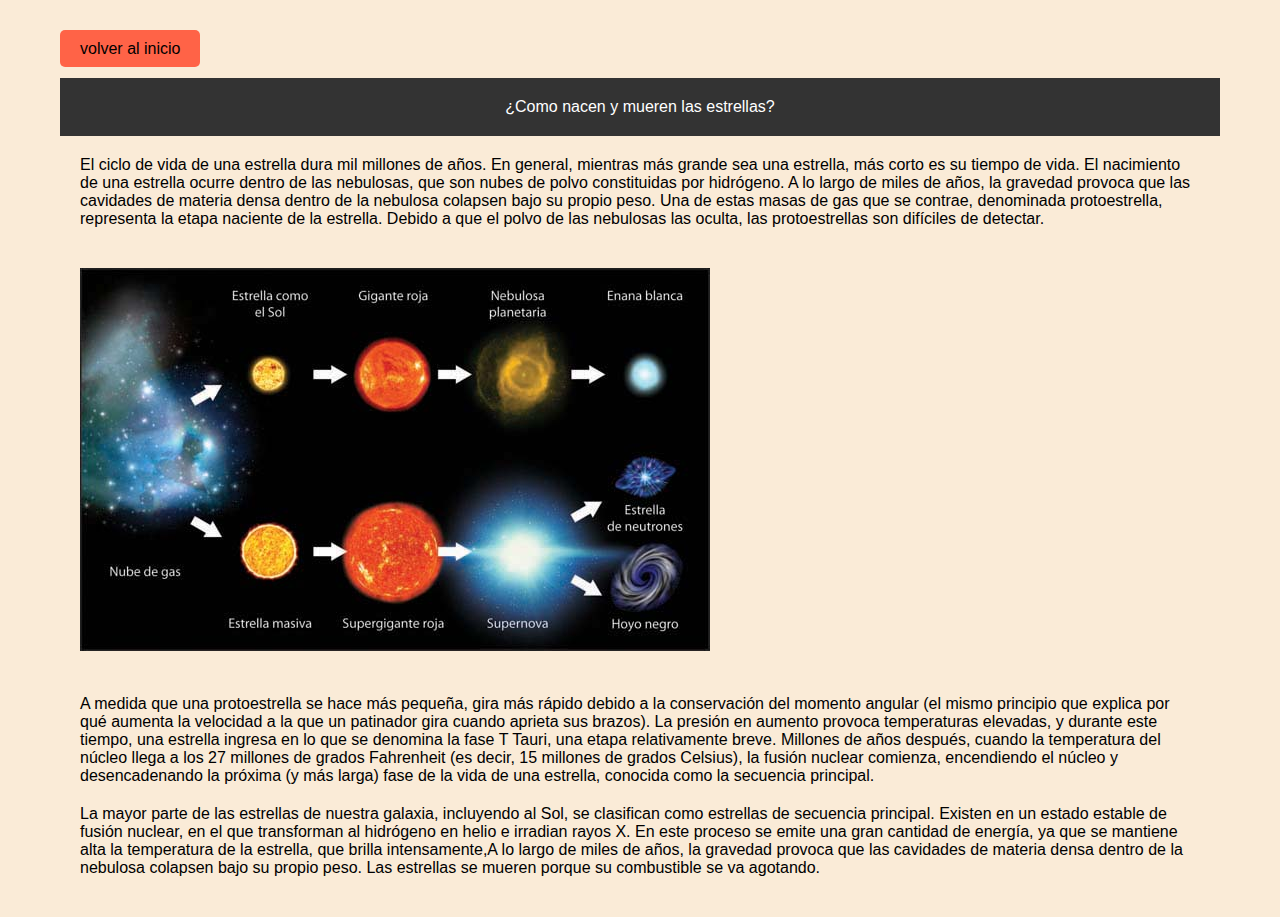
<file: index pagina web/index pagina web/index pagina web/contactos.html>
<!DOCTYPE html>
<html lang="en">

<head>
    <meta charset="UTF-8">
    <meta name="viewport" content="width=device-width, initial-scale=1.0">
    <link rel="stylesheet" href="estilocomonacenymuerenlasestrellas.css">
    <title>Document</title>
</head>

<body>
    <a href="Index.html">volver al inicio</a>

    <header>¿Como nacen y mueren las estrellas?</header>


    <section class="hero">

        <div>El ciclo de vida de una estrella dura mil millones de años. En general, mientras más grande sea una
            estrella, más corto es su tiempo de vida.

            El nacimiento de una estrella ocurre dentro de las nebulosas, que son nubes de polvo constituidas por
            hidrógeno. A lo largo de miles de años, la gravedad provoca que las cavidades de materia densa dentro de la
            nebulosa colapsen bajo su propio peso. Una de estas masas de gas que se contrae, denominada protoestrella,
            representa la etapa naciente de la estrella. Debido a que el polvo de las nebulosas las oculta, las
            protoestrellas son difíciles de detectar.</div>

        <img src="estrella 4.jpg" alt="">

        <div>A medida que una protoestrella se hace más pequeña, gira más rápido debido a la conservación del momento
            angular (el mismo principio que explica por qué aumenta la velocidad a la que un patinador gira cuando
            aprieta sus brazos). La presión en aumento provoca temperaturas elevadas, y durante este tiempo, una
            estrella ingresa en lo que se denomina la fase T Tauri, una etapa relativamente breve.

            Millones de años después, cuando la temperatura del núcleo llega a los 27 millones de grados Fahrenheit (es
            decir, 15 millones de grados Celsius), la fusión nuclear comienza, encendiendo el núcleo y desencadenando la
            próxima (y más larga) fase de la vida de una estrella, conocida como la secuencia principal. </div>

        <div>La mayor parte de las estrellas de nuestra galaxia, incluyendo al Sol, se clasifican como estrellas de
            secuencia principal. Existen en un estado estable de fusión nuclear, en el que transforman al hidrógeno en
            helio e irradian rayos X. En este proceso se emite una gran cantidad de energía, ya que se mantiene alta la
            temperatura de la estrella, que brilla intensamente,A lo largo de miles de años, la gravedad provoca que las
            cavidades de materia densa dentro de la nebulosa colapsen bajo su propio peso. Las estrellas se mueren
            porque su combustible se va agotando.

        </div>

    </section>
</body>

</html>
</file>
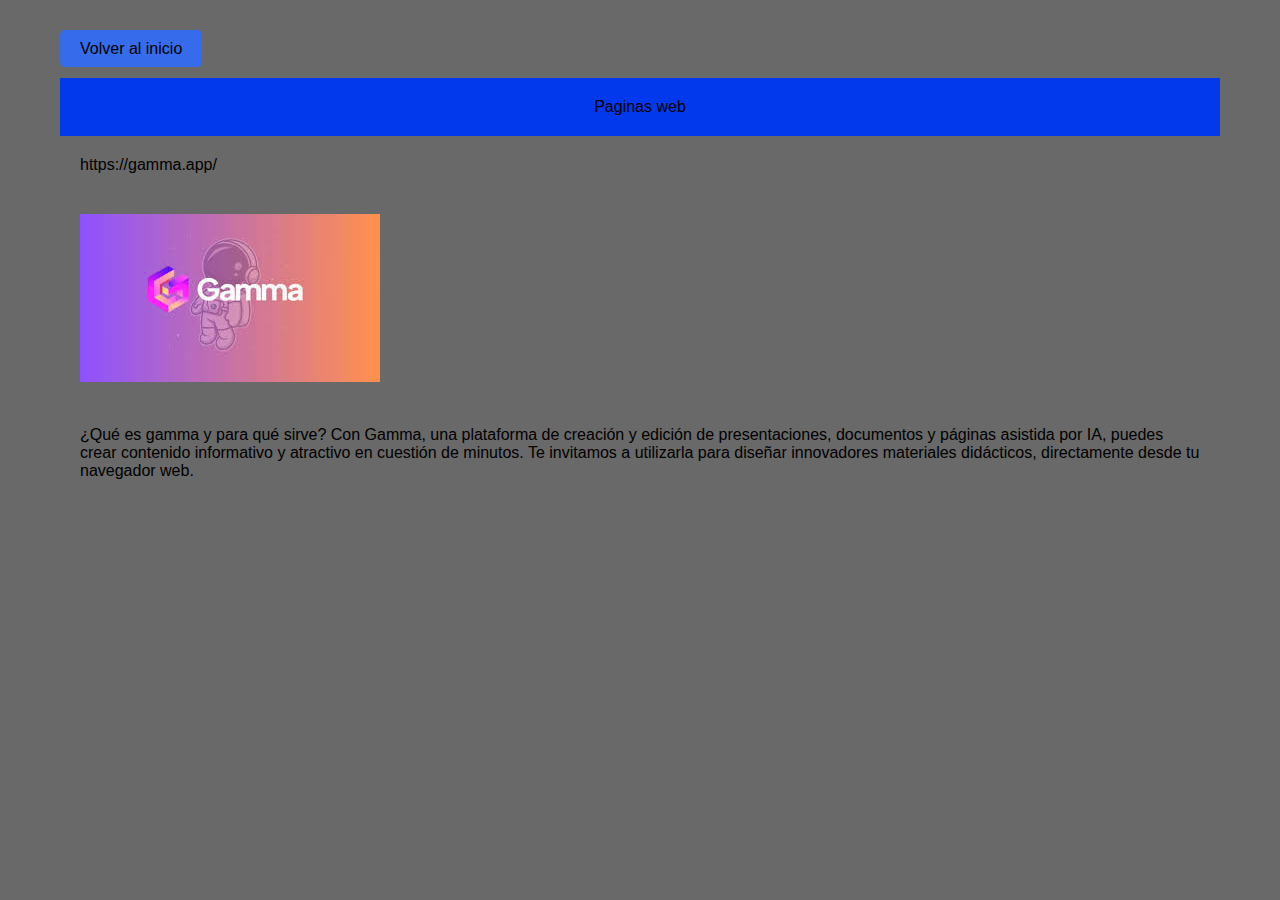
<file: index pagina web/index pagina web/index pagina web/paginas web.html>
<!DOCTYPE html>
<html lang="en">

<head>
    <meta charset="UTF-8">
    <meta name="viewport" content="width=device-width, initial-scale=1.0">
    <link rel="stylesheet" href="estilopaginasweb.css">
    <title>Document</title>
</head>

<body>
    <a href="Index.html">Volver al inicio</a>

    <header>Paginas web</header>

    <section class="hero">

        <div>https://gamma.app/</div>

        <img src="Gamma.jpeg" alt="">

        <div>¿Qué es gamma y para qué sirve?
            Con Gamma, una plataforma de creación y edición de presentaciones, documentos y páginas asistida por IA,
            puedes crear contenido informativo y atractivo en cuestión de minutos. Te invitamos a utilizarla para
            diseñar innovadores materiales didácticos, directamente desde tu navegador web.</div>
    </section>
</body>

</html>
</file>
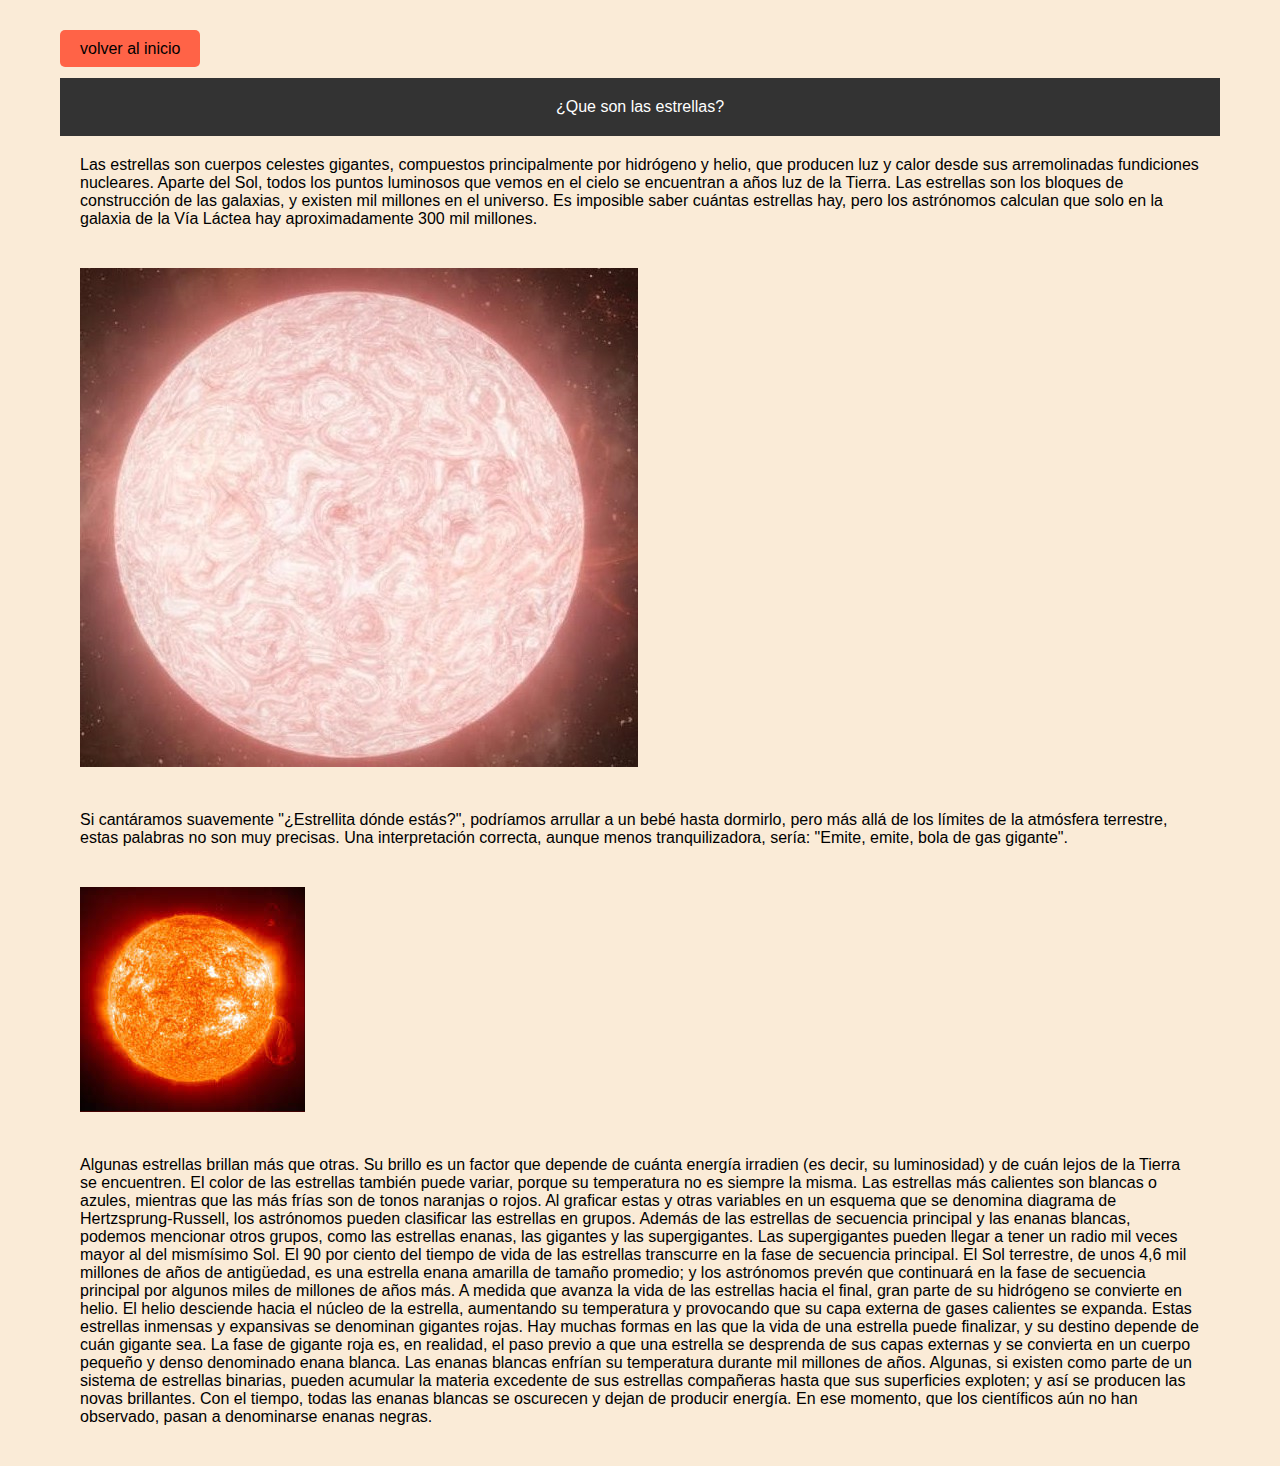
<file: index pagina web/index pagina web/index pagina web/quienesomos.html>
<!DOCTYPE html>
<html lang="en">

<head>
    <meta charset="UTF-8">
    <meta name="viewport" content="width=device-width, initial-scale=1.0">
    <link rel="stylesheet" href="estiloquesonlasestrellas.css">
    <title>Document</title>
</head>

<body>

    <a href="Index.html">volver al inicio</a>

    <header>¿Que son las estrellas?</header>

    <section class="hero">
        <div>Las estrellas son cuerpos celestes gigantes, compuestos principalmente por hidrógeno y helio, que producen
            luz
            y calor desde sus arremolinadas fundiciones nucleares. Aparte del Sol, todos los puntos luminosos que vemos
            en
            el cielo se encuentran a años luz de la Tierra. Las estrellas son los bloques de construcción de las
            galaxias, y
            existen mil millones en el universo. Es imposible saber cuántas estrellas hay, pero los astrónomos calculan
            que
            solo en la galaxia de la Vía Láctea hay aproximadamente 300 mil millones.
        </div>

        <img src="estrella real 1.jpg" alt="">

        <div>Si cantáramos suavemente "¿Estrellita dónde estás?", podríamos arrullar a un bebé hasta dormirlo, pero más
            allá
            de los límites de la atmósfera terrestre, estas palabras no son muy precisas. Una interpretación correcta,
            aunque menos tranquilizadora, sería: "Emite, emite, bola de gas gigante".</div>

            <img src="estrella real 2.jpeg" alt="">

        <div>
            Algunas estrellas brillan más que otras. Su brillo es un factor que depende de cuánta energía irradien (es
            decir, su luminosidad) y de cuán lejos de la Tierra se encuentren. El color de las estrellas también puede
            variar, porque su temperatura no es siempre la misma. Las estrellas más calientes son blancas o azules,
            mientras que las más frías son de tonos naranjas o rojos.

            Al graficar estas y otras variables en un esquema que se denomina diagrama de Hertzsprung-Russell, los
            astrónomos pueden clasificar las estrellas en grupos. Además de las estrellas de secuencia principal y las
            enanas blancas, podemos mencionar otros grupos, como las estrellas enanas, las gigantes y las supergigantes.
            Las supergigantes pueden llegar a tener un radio mil veces mayor al del mismísimo Sol.

            El 90 por ciento del tiempo de vida de las estrellas transcurre en la fase de secuencia principal. El Sol
            terrestre, de unos 4,6 mil millones de años de antigüedad, es una estrella enana amarilla de tamaño
            promedio; y los astrónomos prevén que continuará en la fase de secuencia principal por algunos miles de
            millones de años más.

            A medida que avanza la vida de las estrellas hacia el final, gran parte de su hidrógeno se convierte en
            helio. El helio desciende hacia el núcleo de la estrella, aumentando su temperatura y provocando que su capa
            externa de gases calientes se expanda. Estas estrellas inmensas y expansivas se denominan gigantes rojas.
            Hay muchas formas en las que la vida de una estrella puede finalizar, y su destino depende de cuán gigante
            sea.

            La fase de gigante roja es, en realidad, el paso previo a que una estrella se desprenda de sus capas
            externas y se convierta en un cuerpo pequeño y denso denominado enana blanca. Las enanas blancas enfrían su
            temperatura durante mil millones de años. Algunas, si existen como parte de un sistema de estrellas
            binarias, pueden acumular la materia excedente de sus estrellas compañeras hasta que sus superficies
            exploten; y así se producen las novas brillantes. Con el tiempo, todas las enanas blancas se oscurecen y
            dejan de producir energía. En ese momento, que los científicos aún no han observado, pasan a denominarse
            enanas negras.
        </div>

    </section>
</body>

</html>
</file>
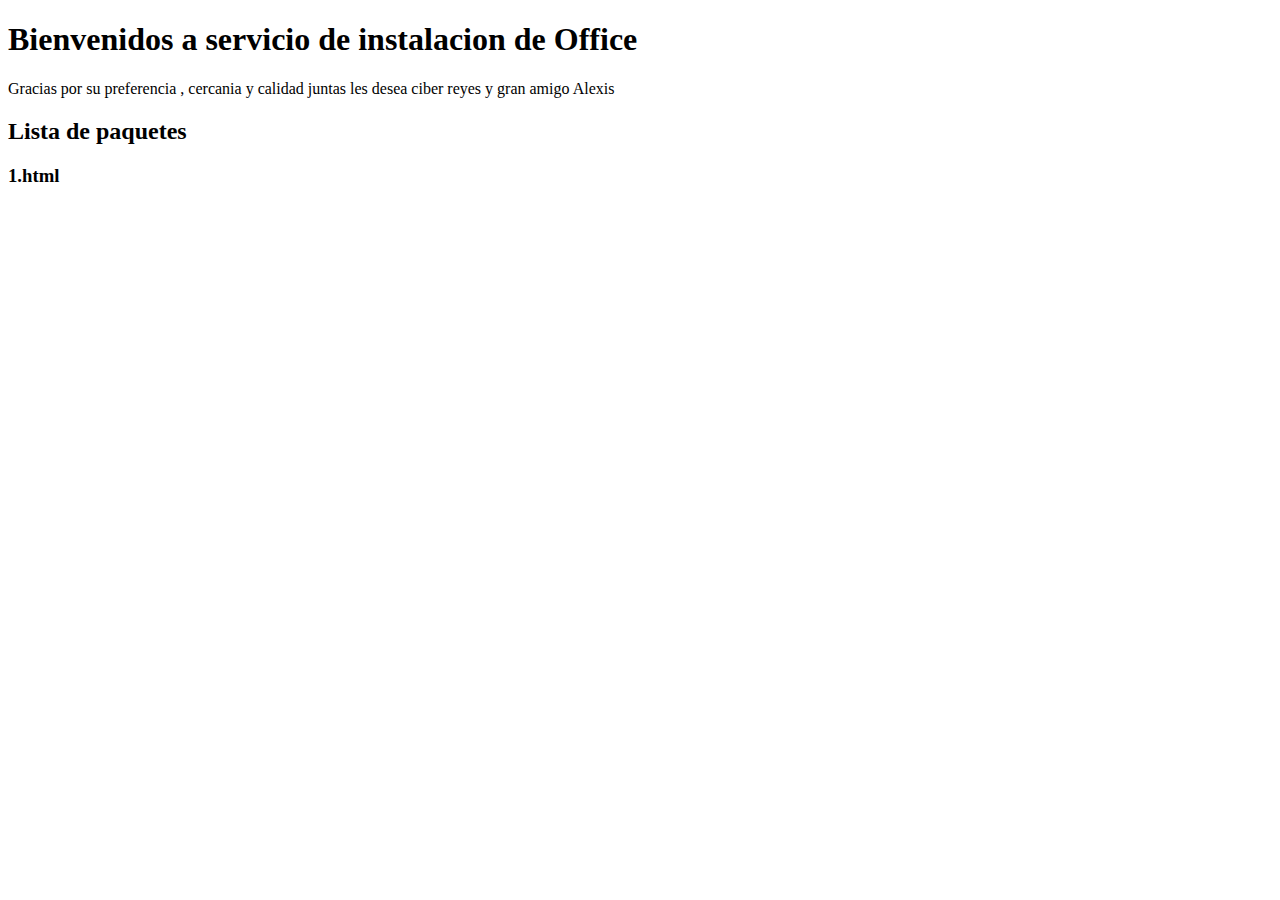
<file: index pagina web/index pagina web/index pagina web/servicio.html>
<!DOCTYPE html>
<html lang="en">
<head>
    <meta charset="UTF-8">
    <meta name="viewport" content="width=device-width, initial-scale=1.0">
    <title>Document</title>
</head>
<body>
  <article>
    <h1>Bienvenidos a servicio de instalacion de Office</h1>
    <p>Gracias por su preferencia , cercania y calidad juntas les desea ciber reyes y
    gran amigo Alexis </p>
    
  </article>
  
  <section>
    <h2>Lista de paquetes</h2>
  </section>
  <section>
    <h3>1.html</h3>
  </section>
</body>
</html>
</file>
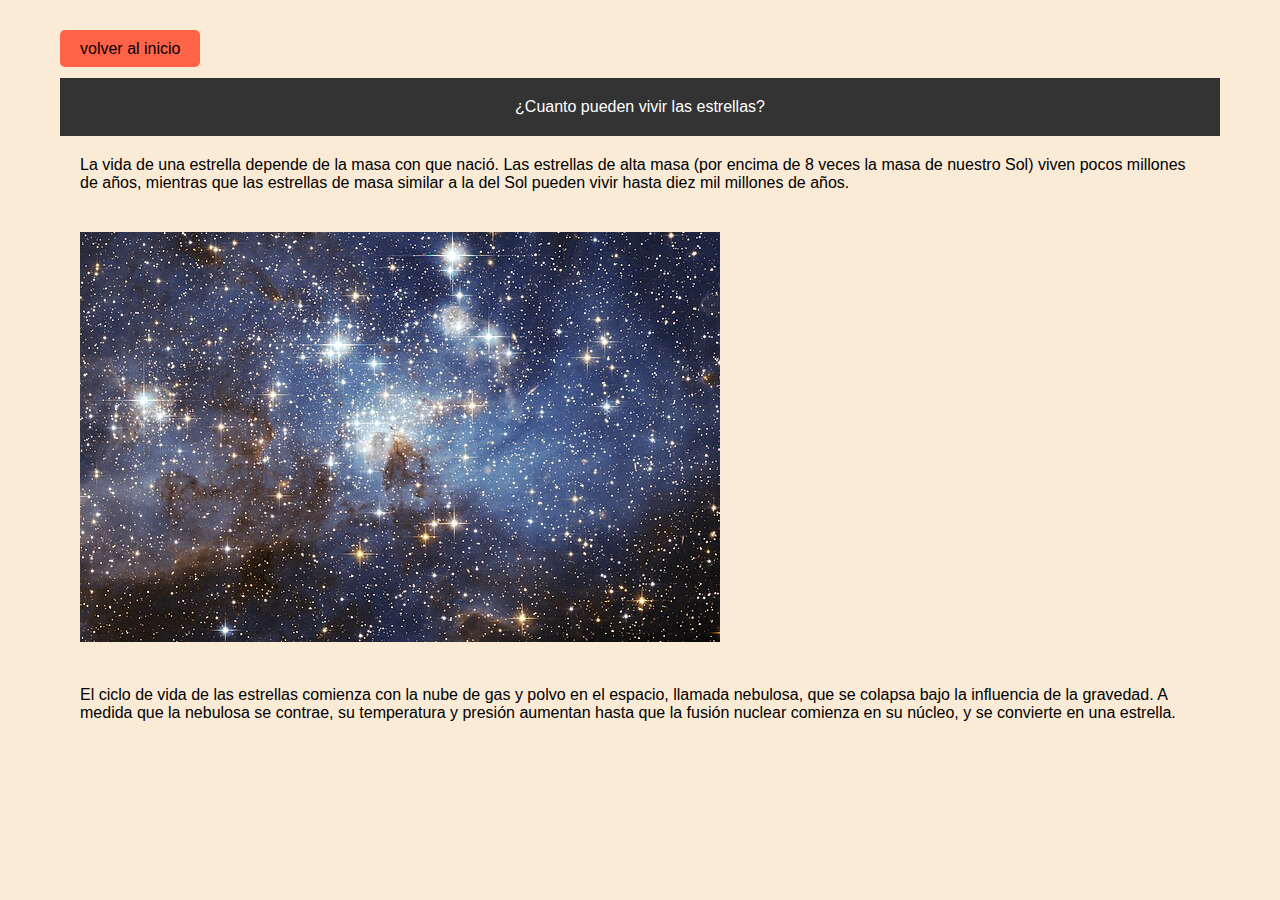
<file: index pagina web/index pagina web/index pagina web/servicios.html>
<!DOCTYPE html>
<html lang="en">

<head>
    <meta charset="UTF-8">
    <meta name="viewport" content="width=device-width, initial-scale=1.0">
    <link rel="stylesheet" href="estilocuanto puede vivir una estrella.css">
    <title>Document</title>
</head>

<body>
    <a href="Index.html">volver al inicio</a>

    <header>¿Cuanto pueden vivir las estrellas?</header>

    <section class="hero">
        <div>La vida de una estrella depende de la masa con que nació. Las estrellas de alta masa (por encima de 8 veces
            la masa de nuestro Sol) viven pocos millones de años, mientras que las estrellas de masa similar a la del
            Sol pueden vivir hasta diez mil millones de años.</div>

        <img src="estrella 3.jpg" alt="">

        <div>El ciclo de vida de las estrellas comienza con la nube de gas y polvo en el espacio, llamada nebulosa, que
            se colapsa bajo la influencia de la gravedad. A medida que la nebulosa se contrae, su temperatura y presión
            aumentan hasta que la fusión nuclear comienza en su núcleo, y se convierte en una estrella.</div>
    </section>

</body>

</html>
</file>
<file: index pagina web/index pagina web/index pagina web/estilocomonacenymuerenlasestrellas.css>
* {
    margin: 20px;
    padding: 0px;
    box-sizing: border-box;
    font-family: 'Arial', sans-serif;
    transition: all 0.3s ease; /* Aplica una transición suave a todos los elementos */
  }

  body {
    background-color: antiquewhite; /* Color de fondo claro para el cuerpo de la página */
    color: #000000; /* Color de texto principal */
    padding: 0px;
    
  }
  
  header{
    background-color: #333;
    color: white;
    padding: 20px;
    text-align: center;
    position: relative;
  }

  a {
    background-color: #ff6347; /* Fondo llamativo para el botón */
    color: #000000; /* Texto blanco en el botón */
    padding: 10px 20px; /* Espaciado interno */
    text-decoration: none; /* Sin subrayado */
    border-radius: 5px; /* Bordes redondeados */
    transition: background-color 0.3s ease, transform 0.3s ease; /* Transición suave para el fondo y la transformación */
    
  }

  a:hover {
    background-color: #e5533d; /* Fondo ligeramente más oscuro al pasar el cursor */
    transform: scale(1.05); /* Aumenta ligeramente el tamaño al pasar el cursor */
  }
</file>
<file: index pagina web/index pagina web/index pagina web/estilopaginasweb.css>
* {
    margin: 20px;
    padding: 0px;
    box-sizing: border-box;
    font-family: 'Arial', sans-serif;
    transition: all 0.3s ease; /* Aplica una transición suave a todos los elementos */
  }

  body {
    background-color: dimgray; /* Color de fondo claro para el cuerpo de la página */
    color: #000000; /* Color de texto principal */
    padding: 0px;
    
  }
  
  header{
    background-color: #0239ec;
    color: rgb(0, 0, 0);
    padding: 20px;
    text-align: center;
    position: relative;
  }

  a {
    background-color: #366ceb; /* Fondo llamativo para el botón */
    color: #000000; /* Texto blanco en el botón */
    padding: 10px 20px; /* Espaciado interno */
    text-decoration: none; /* Sin subrayado */
    border-radius: 5px; /* Bordes redondeados */
    transition: background-color 0.3s ease, transform 0.3s ease; /* Transición suave para el fondo y la transformación */
    
  }

  a:hover {
    background-color: #2db8ef; /* Fondo ligeramente más oscuro al pasar el cursor */
    transform: scale(1.05); /* Aumenta ligeramente el tamaño al pasar el cursor */
  }
</file>
<file: index pagina web/index pagina web/index pagina web/estiloquesonlasestrellas.css>
* {
    margin: 20px;
    padding: 0px;
    box-sizing: border-box;
    font-family: 'Arial', sans-serif;
    transition: all 0.3s ease; /* Aplica una transición suave a todos los elementos */
  }

  body {
    background-color: antiquewhite; /* Color de fondo claro para el cuerpo de la página */
    color: #000000; /* Color de texto principal */
    padding: 0px;
    
  }
  
  header{
    background-color: #333;
    color: white;
    padding: 20px;
    text-align: center;
    position: relative;
  }

  a {
    background-color: #ff6347; /* Fondo llamativo para el botón */
    color: #000000; /* Texto blanco en el botón */
    padding: 10px 20px; /* Espaciado interno */
    text-decoration: none; /* Sin subrayado */
    border-radius: 5px; /* Bordes redondeados */
    transition: background-color 0.3s ease, transform 0.3s ease; /* Transición suave para el fondo y la transformación */
    
  }

  a:hover {
    background-color: #e5533d; /* Fondo ligeramente más oscuro al pasar el cursor */
    transform: scale(1.05); /* Aumenta ligeramente el tamaño al pasar el cursor */
  }
</file>
<file: index pagina web/index pagina web/index pagina web/estilocuanto puede vivir una estrella.css>
* {
    margin: 20px;
    padding: 0px;
    box-sizing: border-box;
    font-family: 'Arial', sans-serif;
    transition: all 0.3s ease; /* Aplica una transición suave a todos los elementos */
  }

  body {
    background-color: antiquewhite; /* Color de fondo claro para el cuerpo de la página */
    color: #000000; /* Color de texto principal */
    padding: 0px;
    
  }
  
  header{
    background-color: #333;
    color: white;
    padding: 20px;
    text-align: center;
    position: relative;
  }

  a {
    background-color: #ff6347; /* Fondo llamativo para el botón */
    color: #000000; /* Texto blanco en el botón */
    padding: 10px 20px; /* Espaciado interno */
    text-decoration: none; /* Sin subrayado */
    border-radius: 5px; /* Bordes redondeados */
    transition: background-color 0.3s ease, transform 0.3s ease; /* Transición suave para el fondo y la transformación */
    
  }

  a:hover {
    background-color: #e5533d; /* Fondo ligeramente más oscuro al pasar el cursor */
    transform: scale(1.05); /* Aumenta ligeramente el tamaño al pasar el cursor */
  }
</file>
